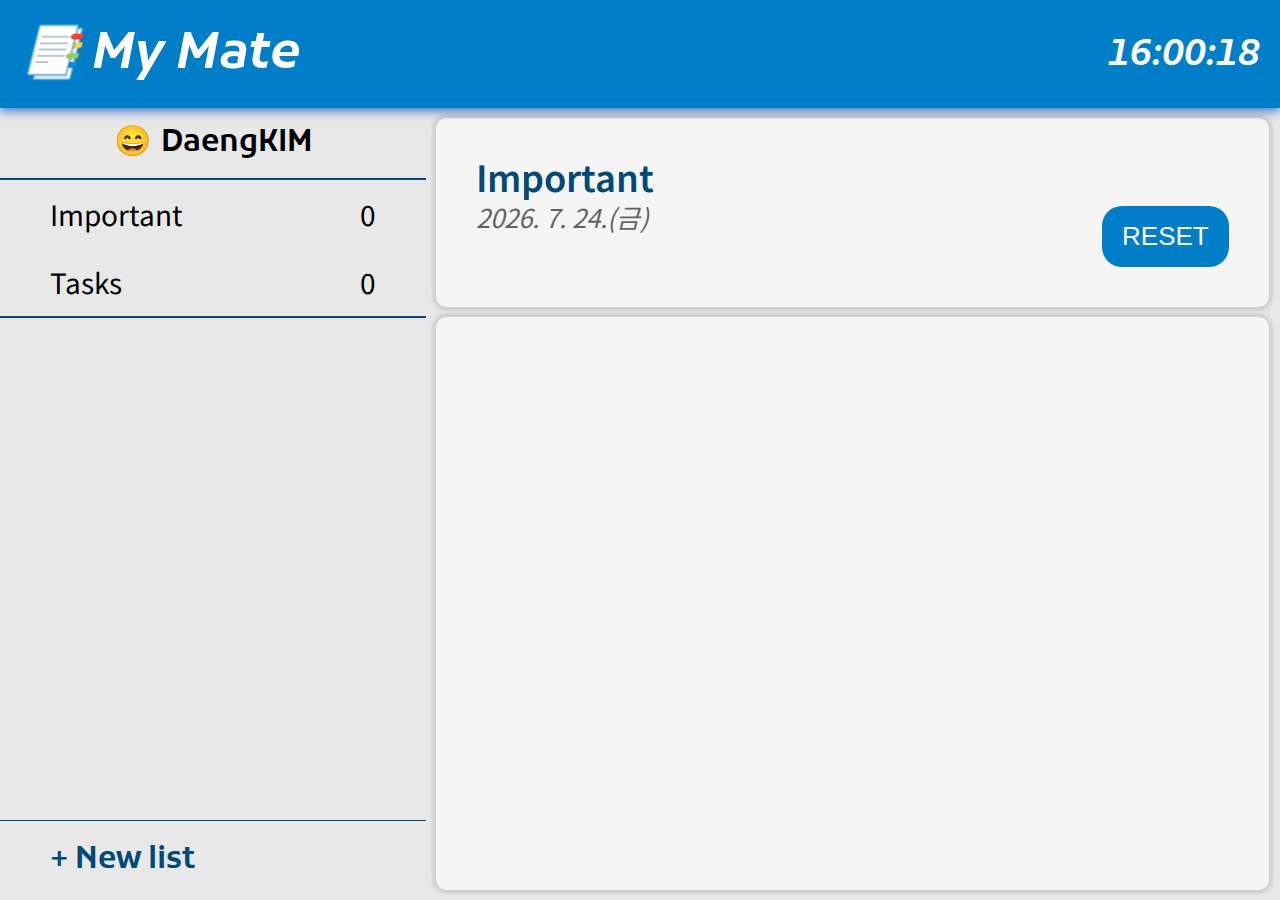
<file: index.html>
<!DOCTYPE html>
<html lang="en">
  <head>
    <meta charset="UTF-8" />
    <meta name="viewport" content="width=device-width, initial-scale=1.0" />
    <link rel="stylesheet" href="./src/styles/reset.css" />
    <link rel="stylesheet" href="./src/styles/style.css" />
    <link
      rel="stylesheet"
      href="https://use.fontawesome.com/releases/v5.14.0/css/all.css"
      integrity="sha384-HzLeBuhoNPvSl5KYnjx0BT+WB0QEEqLprO+NBkkk5gbc67FTaL7XIGa2w1L0Xbgc"
      crossorigin="anonymous"
    />
    <title>My Mate</title>
  </head>
  <body>
    <header class="header">
      <div class="header__info">
        <div class="header__logo">📑</div>
        <h1 class="header__title">My Mate</h1>
      </div>
      <div class="header__clock"></div>
      <!-- Mobile only -->
      <div class="header__menu">
        <input class="header__menu-toggle" type="checkbox" id="hamburger" />
        <label class="header__menu-label" for="hamburger">
          <span class="header__menu-icon"></span>
        </label>
      </div>
    </header>

    <main class="main">
      <aside class="side-bar">
        <article class="profile">
          <span class="profile__image">😄</span>
          <span class="profile__user">DaengKIM</span>
        </article>
        <nav class="nav">
          <ul class="nav__default-list list-wrap">
            <!-- <li class="nav__default-item item-wrap">
              <span class="item-name">Important</span>
              <span class="item-count">0</span>
            </li> -->
          </ul>
          <ul class="nav__custom-list list-wrap">
            <!-- <li class="nav__custom-item item-wrap">
              <span class="item-name">Custom</span>
              <span class="item-count">0</span>
            </li> -->
          </ul>
        </nav>
        <div class="new-list-wrap">
          <div class="new-list-button item-wrap">
            <span class="new-list-button__logo">+ New list</span>
            <span class="new-list-button__empty"></span>
          </div>
          <!-- <form class="new-list-form" type="submit"></form> -->
        </div>
      </aside>

      <article class="content">
        <section class="content__info content-box">
          <div class="content__info-wrap info-item">
            <h2 class="content__info-title"></h2>
            <div class="content__info-date"></div>
          </div>
          <div class="content__info-button-wrap">
            <button class="content__info-button delete">DELETE</button>
            <button class="content__info-button reset">RESET</button>
          </div>
        </section>
        <section class="content-wrap content-box">
          <div class="new-item-wrap">
            <div class="new-item-button item-wrap">
              <span class="new-item-button__logo">+ Add a task</span>
              <span class="new-item-button__empty"></span>
            </div>
            <!-- <form class="new-item-form" type="submit"></form> -->
          </div>
          <ul class="content-list">
            <!-- <li class="content-item-wrap item-wrap">
              <span class="content-item todo">todo</span>
              <div class="button-wrap">
                <span class="button--important">🤍</span>
                <span class="button--delete">❌</span>
              </div>
            </li> -->
          </ul>
        </section>
      </article>
    </main>

    <script src="./src/js/header-clock.js"></script>
    <script src="./src/js/main.js"></script>
  </body>
</html>
</file>
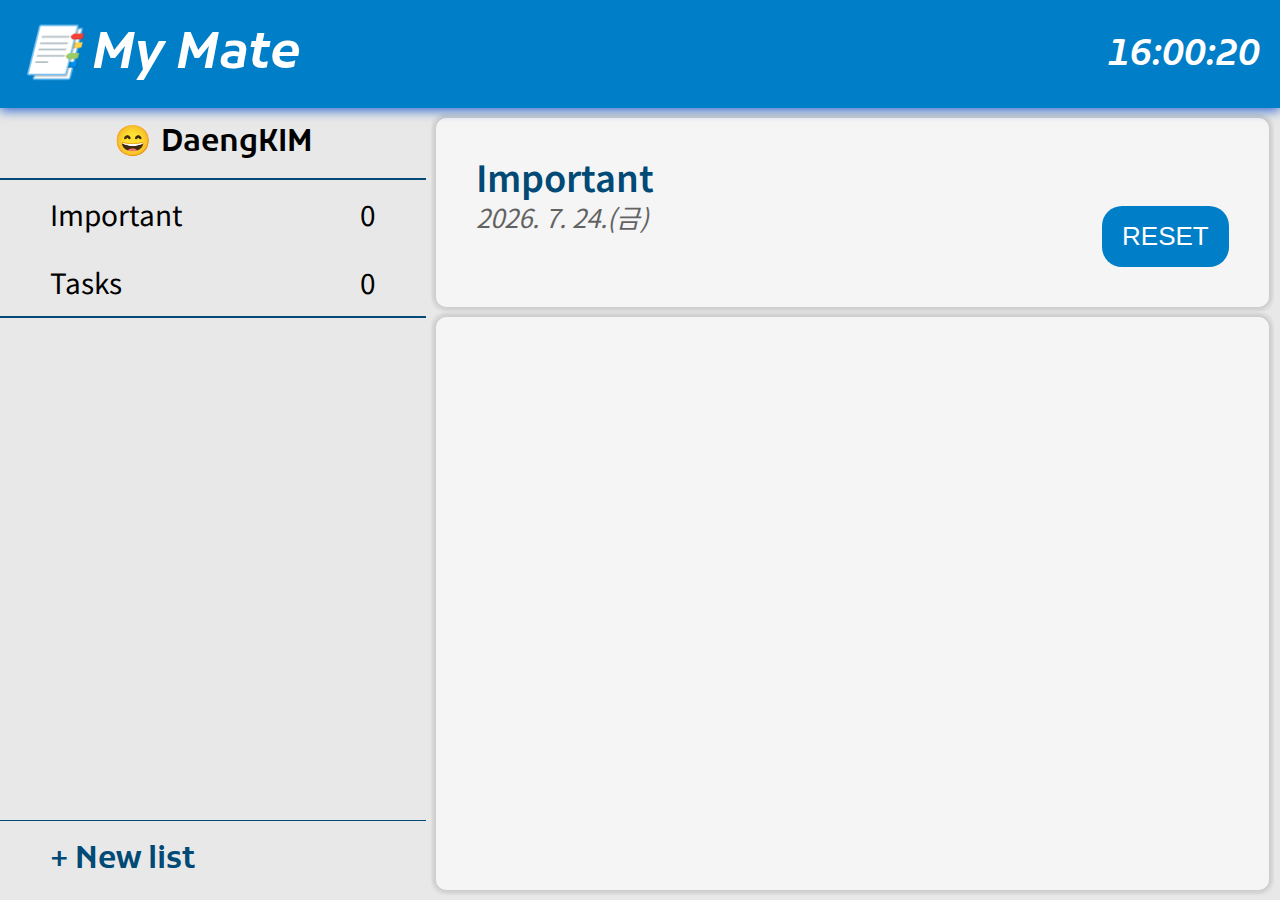
<file: src/index.html>
<!DOCTYPE html>
<html lang="en">
  <head>
    <meta charset="UTF-8" />
    <meta name="viewport" content="width=device-width, initial-scale=1.0" />
    <link rel="stylesheet" href="./styles/reset.css" />
    <link rel="stylesheet" href="./styles/style.css" />
    <link
      rel="stylesheet"
      href="https://use.fontawesome.com/releases/v5.14.0/css/all.css"
      integrity="sha384-HzLeBuhoNPvSl5KYnjx0BT+WB0QEEqLprO+NBkkk5gbc67FTaL7XIGa2w1L0Xbgc"
      crossorigin="anonymous"
    />
    <title>My Mate</title>
  </head>
  <body>
    <header class="header">
      <div class="header__info">
        <div class="header__logo">📑</div>
        <h1 class="header__title">My Mate</h1>
      </div>
      <div class="header__clock"></div>
      <!-- Mobile only -->
      <div class="header__menu">
        <input class="header__menu-toggle" type="checkbox" id="hamburger" />
        <label class="header__menu-label" for="hamburger">
          <span class="header__menu-icon"></span>
        </label>
      </div>
    </header>

    <main class="main">
      <aside class="side-bar">
        <article class="profile">
          <span class="profile__image">😄</span>
          <span class="profile__user">DaengKIM</span>
        </article>
        <nav class="nav">
          <ul class="nav__default-list list-wrap">
            <!-- <li class="nav__default-item item-wrap">
              <span class="item-name">Important</span>
              <span class="item-count">0</span>
            </li> -->
          </ul>
          <ul class="nav__custom-list list-wrap">
            <!-- <li class="nav__custom-item item-wrap">
              <span class="item-name">Custom</span>
              <span class="item-count">0</span>
            </li> -->
          </ul>
        </nav>
        <div class="new-list-wrap">
          <div class="new-list-button item-wrap">
            <span class="new-list-button__logo">+ New list</span>
            <span class="new-list-button__empty"></span>
          </div>
          <!-- <form class="new-list-form" type="submit"></form> -->
        </div>
      </aside>

      <article class="content">
        <section class="content__info content-box">
          <div class="content__info-wrap info-item">
            <h2 class="content__info-title"></h2>
            <div class="content__info-date"></div>
          </div>
          <div class="content__info-button-wrap">
            <button class="content__info-button delete">DELETE</button>
            <button class="content__info-button reset">RESET</button>
          </div>
        </section>
        <section class="content-wrap content-box">
          <div class="new-item-wrap">
            <div class="new-item-button item-wrap">
              <span class="new-item-button__logo">+ Add a task</span>
              <span class="new-item-button__empty"></span>
            </div>
            <!-- <form class="new-item-form" type="submit"></form> -->
          </div>
          <ul class="content-list">
            <!-- <li class="content-item-wrap item-wrap">
              <span class="content-item todo">todo</span>
              <div class="button-wrap">
                <span class="button--important">🤍</span>
                <span class="button--delete">❌</span>
              </div>
            </li> -->
          </ul>
        </section>
      </article>
    </main>

    <script src="js/header-clock.js"></script>
    <script src="js/main.js"></script>
  </body>
</html>
</file>
<file: src/styles/style.css>
@import url("https://fonts.googleapis.com/css2?family=Kufam:ital,wght@0,400;0,500;0,600;1,400;1,500;1,600&family=Noto+Sans+KR:wght@400;500;700&display=swap");
.header {
  font: italic 600 2rem 'Kufam';
  color: white;
  width: 100%;
  padding: 1rem 2rem;
  height: 6rem;
  background-color: #007ec7;
  -webkit-box-shadow: 0 0.25rem 1rem rgba(0, 74, 200, 0.75);
          box-shadow: 0 0.25rem 1rem rgba(0, 74, 200, 0.75);
  z-index: 3;
  -webkit-box-pack: justify;
      -ms-flex-pack: justify;
          justify-content: space-between;
  -webkit-box-align: center;
      -ms-flex-align: center;
          align-items: center;
  display: -webkit-box;
  display: -ms-flexbox;
  display: flex;
  -webkit-box-orient: horizontal;
  -webkit-box-direction: normal;
      -ms-flex-direction: row;
          flex-direction: row;
}

.header__info, .header__clock {
  margin-top: 0.4rem;
}

.header__info {
  display: -webkit-box;
  display: -ms-flexbox;
  display: flex;
  -webkit-box-orient: horizontal;
  -webkit-box-direction: normal;
      -ms-flex-direction: row;
          flex-direction: row;
}

.header__title {
  margin-left: 1rem;
}

.header__menu-toggle {
  display: none;
}

.header__menu-label {
  cursor: pointer;
  height: 8rem;
}

.header__menu-icon {
  position: relative;
  display: block;
  width: 2rem;
  height: 0.3rem;
  background-color: white;
  -webkit-transition: background-color 0.2s ease-out;
  transition: background-color 0.2s ease-out;
}

.header__menu-icon::before, .header__menu-icon::after {
  content: '';
  position: absolute;
  display: block;
  width: 100%;
  height: 100%;
  background-color: white;
  -webkit-transition: all 0.2s ease-out;
  transition: all 0.2s ease-out;
}

.header__menu-icon::before {
  top: -0.7rem;
}

.header__menu-icon::after {
  top: 0.7rem;
}

.header__menu-toggle:checked ~ .header__menu-label > .header__menu-icon {
  background: transparent;
}

.header__menu-toggle:checked ~ .header__menu-label > .header__menu-icon::before {
  -webkit-transform: rotate(45deg);
          transform: rotate(45deg);
  top: 0;
}

.header__menu-toggle:checked ~ .header__menu-label > .header__menu-icon::after {
  -webkit-transform: rotate(-45deg);
          transform: rotate(-45deg);
  top: 0;
}

/* Extra Small Devices, Phones : 480px ~ */
@media only screen and (min-width: 480px) {
  .header {
    height: 8rem;
    font-size: 3rem;
  }
  .header .header__menu-icon {
    width: 4rem;
    height: 0.5rem;
  }
  .header .header__menu-icon::before {
    top: -1.2rem;
  }
  .header .header__menu-icon::after {
    top: 1.2rem;
  }
}

/* Small Devices, Tablets : 768px ~ */
@media only screen and (min-width: 768px) {
  .header {
    height: 10rem;
    font-size: 4rem;
  }
  .header .header__menu-icon {
    width: 6rem;
    height: 0.8rem;
  }
  .header .header__menu-icon::before {
    top: -1.7rem;
  }
  .header .header__menu-icon::after {
    top: 1.7rem;
  }
}

/* Medium Devices, Desktops : 992px ~ */
@media only screen and (min-width: 992px) {
  .header {
    height: 9rem;
    font-size: 3.5rem;
  }
  .header .header__menu {
    display: none;
  }
}

/* Large Devices, Wide Screens : 1200px ~ */
@media only screen and (min-width: 1200px) {
  .header {
    height: 12rem;
  }
  .header .header__info {
    font-size: 5rem;
  }
}

.main {
  display: block;
  background-color: #e8e8e8;
  overflow: hidden;
  height: 100%;
}

.main .list-wrap {
  cursor: pointer;
}

.main .item-wrap {
  cursor: pointer;
  padding: 1rem 4rem;
  -webkit-transition: all 0.25s;
  transition: all 0.25s;
  -webkit-box-pack: justify;
      -ms-flex-pack: justify;
          justify-content: space-between;
  -webkit-box-align: center;
      -ms-flex-align: center;
          align-items: center;
  display: -webkit-box;
  display: -ms-flexbox;
  display: flex;
  -webkit-box-orient: horizontal;
  -webkit-box-direction: normal;
      -ms-flex-direction: row;
          flex-direction: row;
}

.main .item-wrap:hover {
  opacity: 0.5;
  color: white;
  background: #007ec7;
}

/* Extra Small Devices, Phones : 480px ~ */
@media only screen and (min-width: 480px) {
  .main .item-wrap {
    font-size: 2rem;
    padding: 1.5rem 6rem;
  }
}

/* Small Devices, Tablets : 768px ~ */
@media only screen and (min-width: 768px) {
  .main .item-wrap {
    font-size: 2.8rem;
    padding: 2rem 8rem;
  }
}

/* Medium Devices, Desktops : 992px ~ */
@media only screen and (min-width: 992px) {
  .main {
    display: -webkit-box;
    display: -ms-flexbox;
    display: flex;
  }
  .main .item-wrap {
    font-size: 2.2rem;
    padding: 1.5rem 4rem;
  }
}

/* Large Devices, Wide Screens : 1200px ~ */
@media only screen and (min-width: 1200px) {
  .main .item-wrap {
    font-size: 2.8rem;
    padding: 2rem 5rem;
  }
}

.side-bar {
  position: absolute;
  width: 100%;
  top: 6rem;
  bottom: 0;
  right: -100%;
  background-color: #e8e8e8;
  opacity: 0;
  z-index: 2;
  -webkit-transition: opacity 0.8s, right 0.4s;
  transition: opacity 0.8s, right 0.4s;
  -webkit-box-pack: justify;
      -ms-flex-pack: justify;
          justify-content: space-between;
  -webkit-box-align: center;
      -ms-flex-align: center;
          align-items: center;
  display: -webkit-box;
  display: -ms-flexbox;
  display: flex;
  -webkit-box-orient: vertical;
  -webkit-box-direction: normal;
      -ms-flex-direction: column;
          flex-direction: column;
}

.side-bar.clicked {
  opacity: 1;
  right: 0;
}

.side-bar .profile,
.side-bar .new-list-button,
.side-bar .new-list-input {
  font: 600 1.8rem 'Kufam', 'Noto Sans KR';
}

.side-bar .profile {
  width: 100%;
  padding: 0.5rem 0;
  -webkit-box-pack: center;
      -ms-flex-pack: center;
          justify-content: center;
  -webkit-box-align: center;
      -ms-flex-align: center;
          align-items: center;
  display: -webkit-box;
  display: -ms-flexbox;
  display: flex;
  -webkit-box-orient: horizontal;
  -webkit-box-direction: normal;
      -ms-flex-direction: row;
          flex-direction: row;
}

.side-bar .profile__image {
  margin-right: 1rem;
}

.side-bar .nav,
.side-bar .new-list-wrap {
  width: 100%;
}

.side-bar .nav {
  font-size: 1.6rem;
  overflow: auto;
  height: 100%;
}

.side-bar .nav__default-list, .side-bar .nav__custom-list {
  border-top: 0.2rem solid #004a75;
}

.side-bar .new-list-wrap {
  position: relative;
  bottom: 0;
  left: 0;
  border-top: 0.1rem solid #004a75;
  color: #004a75;
  cursor: pointer;
}

.side-bar .new-list-wrap .new-list-form {
  position: absolute;
  bottom: 0;
  left: 0;
  width: 100%;
  height: 100%;
  text-align: center;
}

.side-bar .new-list-wrap .new-list-input {
  text-align: center;
  height: 100%;
  color: #004a75;
  outline: 0.1rem solid white;
  -webkit-animation: appearInputBox 0.3s forwards;
          animation: appearInputBox 0.3s forwards;
}

/* Extra Small Devices, Phones : 480px ~ */
@media only screen and (min-width: 480px) {
  .side-bar {
    top: 8rem;
  }
  .side-bar .profile,
  .side-bar .new-list-button,
  .side-bar .new-list-input {
    font-size: 2.4rem;
  }
  .side-bar .profile {
    padding: 1rem 0;
  }
}

/* Small Devices, Tablets : 768px ~ */
@media only screen and (min-width: 768px) {
  .side-bar {
    width: 88.8%;
    top: 10rem;
    border-left: 0.2rem solid #004a75;
  }
  .side-bar .profile,
  .side-bar .new-list-button,
  .side-bar .new-list-input {
    font-size: 3rem;
  }
  .side-bar .profile {
    padding: 1.5rem 0;
  }
}

/* Medium Devices, Desktops : 992px ~ */
@media only screen and (min-width: 992px) {
  .side-bar {
    position: unset;
    border: none;
    width: 33.3%;
    left: 0;
    opacity: 1;
  }
  .side-bar .profile,
  .side-bar .new-list-button,
  .side-bar .new-list-input {
    font-size: 2.4rem;
  }
  .side-bar .profile {
    padding: 1rem 0;
  }
}

/* Large Devices, Wide Screens : 1200px ~ */
@media only screen and (min-width: 1200px) {
  .side-bar .profile,
  .side-bar .new-list-button,
  .side-bar .new-list-input {
    font-size: 3rem;
  }
  .side-bar .profile {
    padding: 1.5rem 0;
  }
}

.content {
  height: 100%;
  font-size: 1.6rem;
  display: -webkit-box;
  display: -ms-flexbox;
  display: flex;
  -webkit-box-orient: vertical;
  -webkit-box-direction: normal;
      -ms-flex-direction: column;
          flex-direction: column;
}

.content .item-wrap {
  padding: 1rem 1rem;
}

.content-box {
  background-color: #f5f5f5;
  border-radius: 1rem;
  margin: 1rem;
  padding: 1.6rem;
  -webkit-box-shadow: 0.25rem 0.25rem 0.25rem 0.1rem rgba(0, 0, 0, 0.05), -0.25rem 0.25rem 0.25rem 0.1rem rgba(0, 0, 0, 0.05), 0.25rem -0.25rem 0.25rem 0.1rem rgba(0, 0, 0, 0.05), -0.25rem -0.25rem 0.25rem 0.1rem rgba(0, 0, 0, 0.05);
          box-shadow: 0.25rem 0.25rem 0.25rem 0.1rem rgba(0, 0, 0, 0.05), -0.25rem 0.25rem 0.25rem 0.1rem rgba(0, 0, 0, 0.05), 0.25rem -0.25rem 0.25rem 0.1rem rgba(0, 0, 0, 0.05), -0.25rem -0.25rem 0.25rem 0.1rem rgba(0, 0, 0, 0.05);
}

.content__info-title,
.content .new-item-button,
.content .new-item-input {
  font-weight: 600;
  font-size: 1.8rem;
  color: #004a75;
}

.content__info-date, .content__info-button {
  font-size: 1.4rem;
}

.content__info {
  height: 10rem;
  margin-bottom: 0;
  -webkit-box-pack: justify;
      -ms-flex-pack: justify;
          justify-content: space-between;
  display: -webkit-box;
  display: -ms-flexbox;
  display: flex;
  -webkit-box-orient: horizontal;
  -webkit-box-direction: normal;
      -ms-flex-direction: row;
          flex-direction: row;
}

.content__info-title {
  margin-bottom: 1rem;
}

.content__info-date {
  font-style: italic;
  opacity: 0.6;
}

.content__info-button-wrap {
  -ms-flex-item-align: end;
      align-self: flex-end;
}

.content__info-button {
  background-color: #007ec7;
  color: white;
  border-radius: 1rem;
  padding: 0.5rem 1rem;
  -webkit-transition: -webkit-transform 0.25s;
  transition: -webkit-transform 0.25s;
  transition: transform 0.25s;
  transition: transform 0.25s, -webkit-transform 0.25s;
}

.content__info-button.delete.hide {
  display: none;
}

.content__info-button:hover {
  -webkit-transform: scale(1.1);
          transform: scale(1.1);
}

.content-wrap {
  height: 100%;
  overflow: auto;
}

.content .new-item-wrap {
  position: relative;
  border-bottom: 0.1rem solid #004a75;
  cursor: pointer;
}

.content .new-item-wrap.hide {
  display: none;
}

.content .new-item-form {
  position: absolute;
  top: 0;
  width: 100%;
  height: 100%;
  text-align: center;
}

.content .new-item-input {
  text-align: center;
  height: 100%;
  padding: 1rem 0;
  color: #004a75;
  outline: 0.1rem solid white;
  -webkit-animation: appearInputBox 0.3s forwards;
          animation: appearInputBox 0.3s forwards;
}

.content-list {
  text-align: center;
  -webkit-box-pack: center;
      -ms-flex-pack: center;
          justify-content: center;
  display: -webkit-box;
  display: -ms-flexbox;
  display: flex;
  -webkit-box-orient: vertical;
  -webkit-box-direction: normal;
      -ms-flex-direction: column;
          flex-direction: column;
}

.content-list .item-wrap {
  border-bottom: 1px solid lightgray;
}

.content-list .todo.done {
  text-decoration: line-through;
  opacity: 0.6;
}

.content .button-wrap {
  display: -webkit-box;
  display: -ms-flexbox;
  display: flex;
  -webkit-box-orient: horizontal;
  -webkit-box-direction: normal;
      -ms-flex-direction: row;
          flex-direction: row;
}

.content .button--important {
  margin-right: 0.5rem;
}

.content .button--important.clicked {
  color: transparent;
  text-shadow: 0 0 0 #004a75;
}

/* Extra Small Devices, Phones : 480px ~ */
@media only screen and (min-width: 480px) {
  .content-box {
    padding: 2rem;
  }
  .content__info-title,
  .content .new-item-button,
  .content .new-item-input {
    font-size: 2.4rem;
  }
  .content__info-date, .content__info-button {
    font-size: 1.8rem;
  }
  .content .content__info {
    height: 30%;
  }
  .content .content__info-button {
    cursor: pointer;
    padding: 1rem 1.5rem;
    border-radius: 1.5rem;
  }
  .content .content__info .reset {
    margin-left: 0.5rem;
  }
  .content .item-wrap {
    padding: 1.5rem 2rem;
  }
}

/* Small Devices, Tablets : 768px ~ */
@media only screen and (min-width: 768px) {
  .content-box {
    padding: 3rem;
  }
  .content__info-title,
  .content .new-item-button,
  .content .new-item-input {
    font-size: 3rem;
  }
  .content__info-date, .content__info-button {
    font-size: 2.2rem;
  }
  .content .content__info-button {
    padding: 1.5rem 2rem;
    border-radius: 2rem;
  }
  .content .content__info-button.reset {
    margin-left: 1rem;
  }
  .content .item-wrap {
    padding: 1.5rem 2rem;
  }
}

/* Medium Devices, Desktops : 992px ~ */
@media only screen and (min-width: 992px) {
  .content {
    width: 66.6%;
  }
  .content-box {
    padding: 2rem;
  }
  .content__info-title,
  .content .new-item-button,
  .content .new-item-input {
    font-size: 2.4rem;
  }
  .content__info-date, .content__info-button {
    font-size: 1.8rem;
  }
  .content .content__info {
    height: 30%;
  }
  .content .content__info-button {
    padding: 1rem 1.5rem;
    border-radius: 1.5rem;
  }
  .content .item-wrap {
    padding: 1.5rem 2rem;
  }
}

/* Large Devices, Wide Screens : 1200px ~ */
@media only screen and (min-width: 1200px) {
  .content-box {
    padding: 4rem;
  }
  .content__info-title,
  .content .new-item-button,
  .content .new-item-input {
    font-size: 3.6rem;
  }
  .content__info-date, .content__info-button {
    font-size: 2.6rem;
  }
  .content .content__info-button {
    padding: 1.5rem 2rem;
    border-radius: 2rem;
  }
  .content .content__info .reset {
    margin-left: 1.5rem;
  }
  .content .item-wrap {
    padding: 2rem 4rem;
  }
}

@-webkit-keyframes appearInputBox {
  from {
    width: 0;
    background-color: white;
  }
  to {
    width: 100%;
    background-color: lightgray;
  }
}

@keyframes appearInputBox {
  from {
    width: 0;
    background-color: white;
  }
  to {
    width: 100%;
    background-color: lightgray;
  }
}

@-webkit-keyframes disAppearInputBox {
  from {
    width: 100%;
    background-color: lightgray;
  }
  to {
    width: 0;
    background-color: white;
  }
}

@keyframes disAppearInputBox {
  from {
    width: 100%;
    background-color: lightgray;
  }
  to {
    width: 0;
    background-color: white;
  }
}

.modal {
  border: 0.2rem solid gray;
  border-radius: 10px;
  background-color: lightgray;
  position: absolute;
  top: 30%;
  justify-self: center;
  -ms-flex-item-align: center;
      align-self: center;
  width: 80%;
  height: 30%;
  z-index: 5;
  text-align: center;
  font-size: 1.8rem;
  padding: 5%;
  -ms-flex-pack: distribute;
      justify-content: space-around;
  -webkit-box-align: center;
      -ms-flex-align: center;
          align-items: center;
  display: -webkit-box;
  display: -ms-flexbox;
  display: flex;
  -webkit-box-orient: vertical;
  -webkit-box-direction: normal;
      -ms-flex-direction: column;
          flex-direction: column;
}

.modal-content {
  line-height: 1.6;
  font-weight: bold;
}

.modal-button-wrap {
  -webkit-box-pack: justify;
      -ms-flex-pack: justify;
          justify-content: space-between;
  display: -webkit-box;
  display: -ms-flexbox;
  display: flex;
  -webkit-box-orient: horizontal;
  -webkit-box-direction: normal;
      -ms-flex-direction: row;
          flex-direction: row;
}

.modal .modal-button {
  cursor: pointer;
  border: 0.1rem solid gray;
  border-radius: 1rem;
  padding: 1rem;
  width: 10rem;
  background-color: #fff;
  -webkit-transition: all 0.25s;
  transition: all 0.25s;
}

.modal .modal-button:hover {
  font-weight: bold;
  color: white;
  border: 0.1rem solid white;
  -webkit-transform: scale(1.1);
          transform: scale(1.1);
}

.modal .yes {
  margin-right: 1rem;
  color: lightseagreen;
}

.modal .yes:hover {
  background-color: lightseagreen;
}

.modal .no {
  color: salmon;
}

.modal .no:hover {
  background-color: salmon;
}

/* Extra Small Devices, Phones : 480px ~ */
@media only screen and (min-width: 480px) {
  .modal {
    font-size: 2.4rem;
  }
  .modal .modal-button.yes {
    margin-right: 2rem;
  }
}

/* Small Devices, Tablets : 768px ~ */
@media only screen and (min-width: 768px) {
  .modal {
    font-size: 3rem;
  }
  .modal .modal-button {
    width: 15rem;
    padding: 2rem;
  }
  .modal .modal-button.yes {
    margin-right: 2rem;
  }
}

/* Medium Devices, Desktops : 992px ~ */
@media only screen and (min-width: 992px) {
  .modal {
    font-size: 2.4rem;
    width: 50%;
    height: 40%;
  }
  .modal .modal-button {
    padding: 1.5rem;
  }
  .modal .modal-button.yes {
    margin-right: 2rem;
  }
}

/* Large Devices, Wide Screens : 1200px ~ */
@media only screen and (min-width: 1200px) {
  .modal {
    font-size: 3.6rem;
    width: 50%;
    padding: 3% 5%;
  }
  .modal .modal-button {
    width: 20rem;
  }
  .modal .modal-button.yes {
    margin-right: 5rem;
  }
}

* {
  -webkit-box-sizing: border-box;
          box-sizing: border-box;
  text-decoration: none;
}

button,
input {
  outline: none;
  border: none;
}

html {
  font-size: 62.5%;
}

html,
body {
  height: 100%;
  overflow: hidden;
  min-width: 320px;
  word-wrap: break-word;
  word-break: keep-all;
  font-family: 'Kufam', cursive;
  font-family: 'Noto Sans KR', sans-serif;
}

body {
  position: relative;
  display: -webkit-box;
  display: -ms-flexbox;
  display: flex;
  -webkit-box-orient: vertical;
  -webkit-box-direction: normal;
      -ms-flex-direction: column;
          flex-direction: column;
}

/*==========  Mobile First Method  ==========*/
/* All Device */
/* Custom, iPhone Retina : 320px ~ */
/* Extra Small Devices, Phones : 480px ~ */
/* Small Devices, Tablets : 768px ~ */
/* Medium Devices, Desktops : 992px ~ */
/* Large Devices, Wide Screens : 1200px ~ */
/*# sourceMappingURL=style.css.map */
</file>
